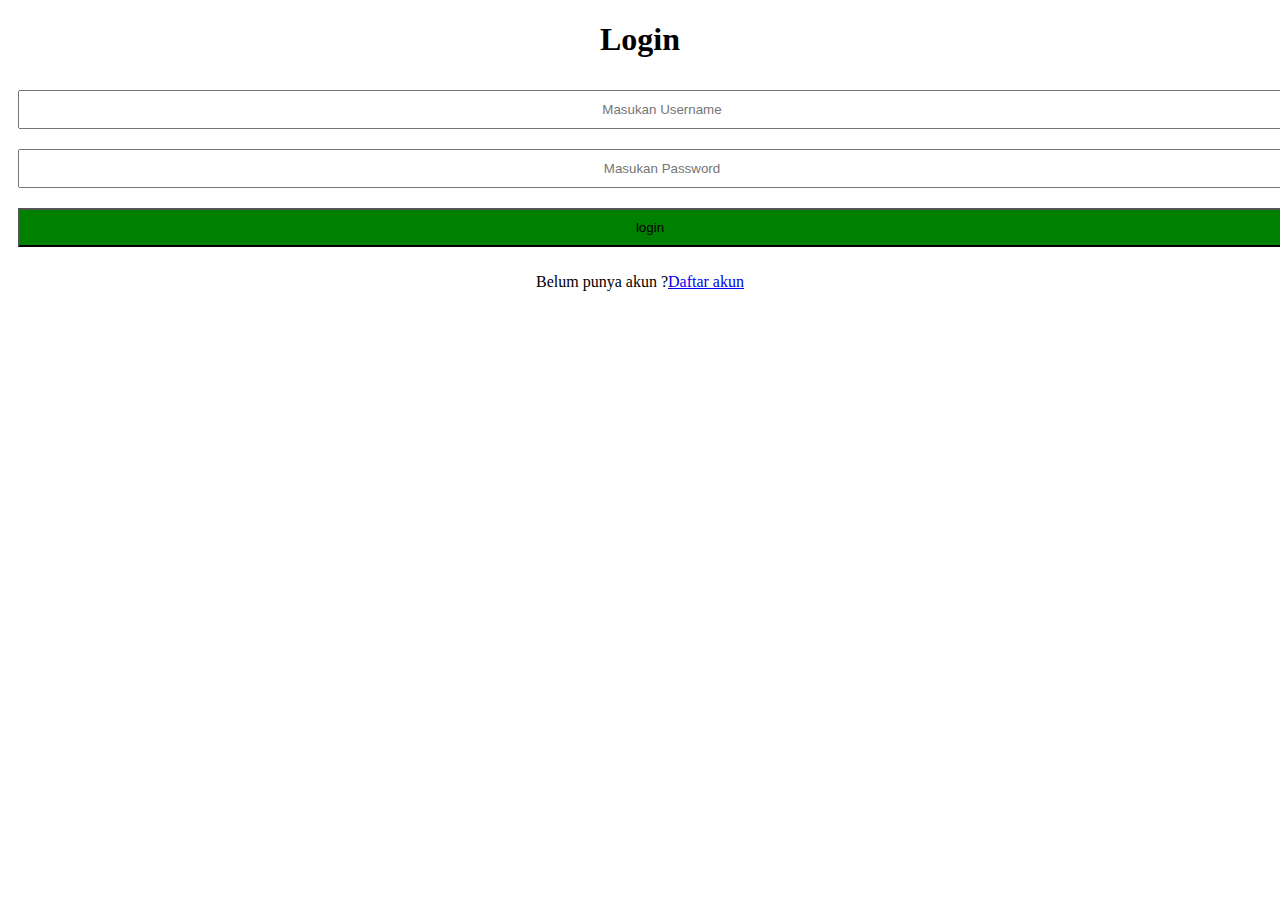
<file: index.html>
<!DOCTYPE html>
<html>
        <head>
            <h1 style="text-align: center">Login</h1>
        </head>
        <body>
            <div>
                <form>
            <input type="text" placeholder="Masukan Username" style="width: 100%; padding: 10px; margin: 10px; text-align: center" required /> <br />
            <input type="text" placeholder="Masukan Password" style="width: 100%; padding: 10px; margin: 10px; text-align: center" required />
            <button type="submit" style="background-color: green; padding: 10px; margin: 10px; width: 100%">login</button><br />
            <p style="text-align: center">Belum punya akun ?<a class="" href="#" style="text-align: center">Daftar akun</a></p>
                </form>
            </div>
        </body>
    </html>
</file>
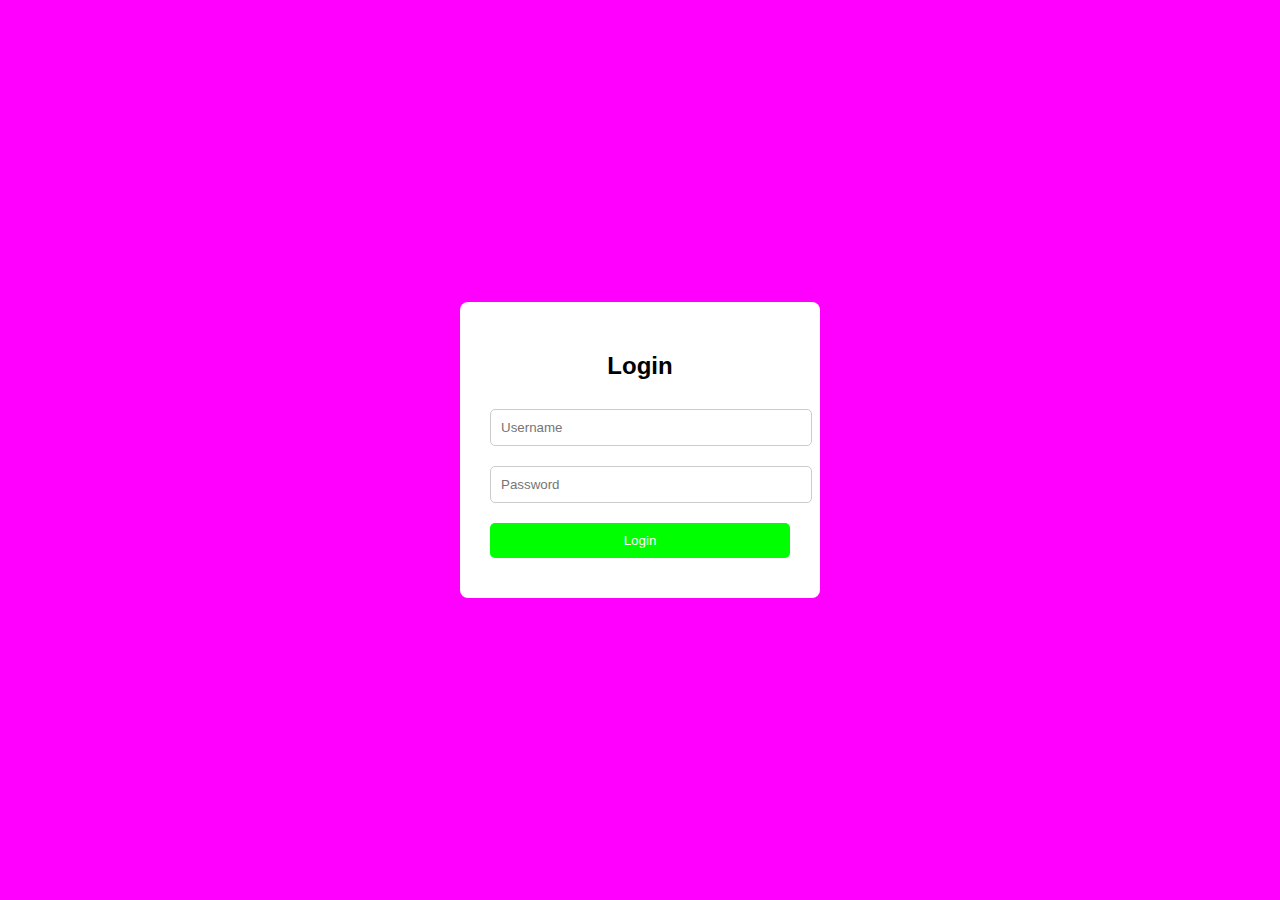
<file: 8 agustus.html>
<!DOCTYPE html>
<html lang="id">
        <head>
            <title>Login</title>
            <style>
                body {
                    font-family: Arial, sans-serif;
                    background-color: #FF00FF;
                    margin: 0;
                    padding: 0;
                    display: flex;
                    justify-content: center;
                    align-items: center;
                    height: 100vh;
                }
                .login-container {
                    background-color: white;
                    padding: 30px;
                    border-radius: 8px;
                    width: 300px;
                    text-align: center;
                }
                
                input, button {
                    width: 100%;
                    padding: 10px;
                    margin: 10px 0;
                    border-radius: 5px;
                    border: 1px solid #ccc;
                }
                
                button {
                    width: 100%;
                    padding: 10px;
                    background-color: #00FF00;
                    color: white;
                    border: none;
                    border-radius: 5px;
                    cursor: pointer;
                }
                
                button:hover {
                    background: #28a745;
                    color: black;
                    border: none;
                    cursor: pointer;
                }
                .hidden {
                    display: none;
                }
                .error {
                    color: red;
                    font-size: 14px;
                    margin-top: -5px;
                }
            </style>
        </head>
        <body>
                
            <div class="login-container" id="LoginBox">
                <h2>Login</h2>
                    <input type="text" id="username" placeholder="Username" />
                    <input type="password" id="password" placeholder="Password" />
                    <div id="errorMsg" class="error hidden"></div>
                    <button onclick="login()">Login</button>
            </div>
            
                <div class="Login-container hidden" id="welcomeBox">
                    <h2>Selamat Datang</h2>
                    <p id="welcomeUser"></p>
                    <button onclick="Logout()">Logout</button>
                </div>
                
                <script>
                    const user = "gadzala";
                    const pass = "123";
                    
                    if (localStorage.getItem("LoginUser")) {
                        showWelcome(localStorage.getItem("LoginUser"));
                    }
                    
            
                    
                    function login() {
                        const uname = document.getElementById("username").value.trim();
                        const pwd = document.getElementById("password").value.trim();
                        const errorMsg = document.getElementById("errorMsg");
                    
                    
                        if (!uname || !pwd) {
                            errorMsg.textContent = "Username dan password wajib diisi."
                            errorMsg.classList.remove("hidden")
                            retun;
                        }
                        
                        if (uname === user && pwd === pass) { 
                            localStorage.setitem("loginUser", uname);
                            showWelcome(uname);
                        } else { 
                            errorMsg.textContent "Username atau password salah."; 
                            errorMsg.classList.remove("hidden");
                        }
                    }
                        function logout() {
                            localStorage.removeltem("loginUser"); 
                            document.getElementById("loginBox").classList.remove("hidden"); 
                            document.getElementById("welcomeBox").classList.add("hidden"); 
                            document.getElementById("errorMsg").classList.add("hidden"); 
                            document.getElementById("username").value = ""; 
                            document.getElementById("password").value"";

                        function showWelcome(name) { 
                            document.getElementById("loginBox").classList.add("hidden"); 
                            document.getElementById("welcomeBox").classList.remove("hidden"); 
                            document.getElementById("welcomeUser").textContent = 'Halo, ${name}';
                            
                            
                        }
                    </script>
        </body>
    </html>
</file>
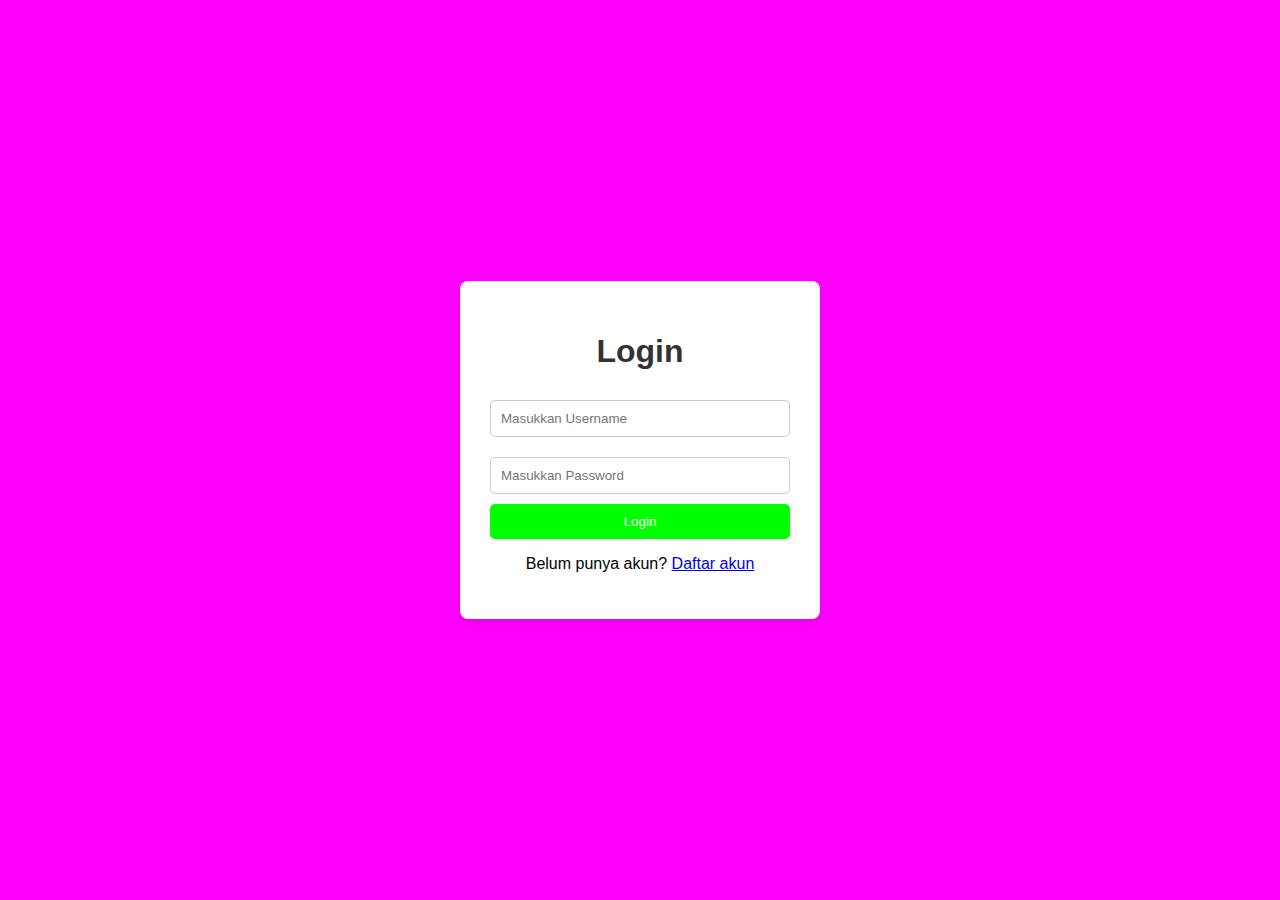
<file: index (1).html>
<!DOCTYPE html>
<html lang="id">
        <head>
            <title>Login</title>
            <style>
                body {
                    font-family: Arial, sans-serif;
                    background-color: #FF00FF;
                    margin: 0;
                    padding: 0;
                    display: flex;
                    justify-content: center;
                    align-items: center;
                    height: 100vh;
                }
                .login-container {
                    background-color: white;
                    padding: 30px;
                    border-radius: 8px;
                    box-shadow: 0 4px 8px rgba(0, 0, 0, 0.1);
                    width: 300px;
                    text-align: center;
                }
                
                h1 {
                    color: #333;
                    margin-bottom: 20px;
                }
                
                input {
                    width: 100%;
                    padding: 10px;
                    margin: 10px 0;
                    border-radius: 5px;
                    border: 1px solid #ccc;
                    box-sizing: border-box;
                }
                
                button {
                    width: 100%;
                    padding: 10px;
                    background-color: #00FF00;
                    color: white;
                    border: none;
                    border-radius: 5px;
                    cursor: pointer;
                }
                
                button:hover {
                    background-color: black;
                }
            </style>
        </head>
        <body>
                
            <div class="login-container">
                <h1>Login</h1>
                <form>
                    <input type="text" placeholder="Masukkan Username" required />
                    <input type="password" placeholder="Masukkan Password" required />
                    <button type="submit">Login</button>
                    <p>Belum punya akun? <a href="#">Daftar akun</a></p>
                </form>
            </div>
        </body>
    </html>
</file>
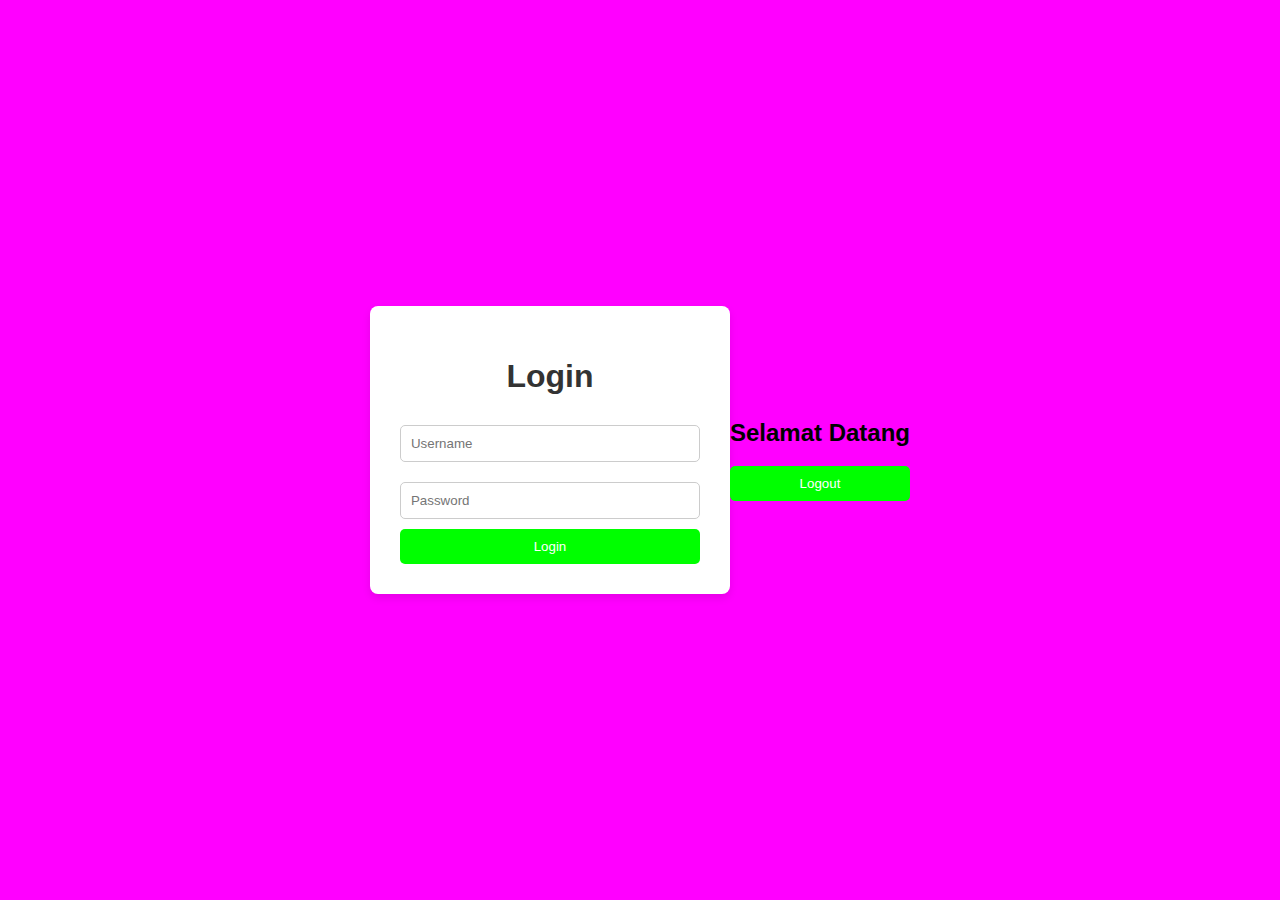
<file: index (2).html>
<!DOCTYPE html>
<html lang="id">
        <head>
            <title>Login</title>
            <style>
                body {
                    font-family: Arial, sans-serif;
                    background-color: #FF00FF;
                    margin: 0;
                    padding: 0;
                    display: flex;
                    justify-content: center;
                    align-items: center;
                    height: 100vh;
                }
                .login-container {
                    background-color: white;
                    padding: 30px;
                    border-radius: 8px;
                    box-shadow: 0 4px 8px rgba(0, 0, 0, 0.1);
                    width: 300px;
                    text-align: center;
                }
                
                h1 {
                    color: #333;
                    margin-bottom: 20px;
                }
                
                input {
                    width: 100%;
                    padding: 10px;
                    margin: 10px 0;
                    border-radius: 5px;
                    border: 1px solid #ccc;
                    box-sizing: border-box;
                }
                
                button {
                    width: 100%;
                    padding: 10px;
                    background-color: #00FF00;
                    color: white;
                    border: none;
                    border-radius: 5px;
                    cursor: pointer;
                }
                
                button:hover {
                    background-color: black;
                }
            </style>
        </head>
        <body>
                
            <div class="login-container" id="LoginBox">
                <h1>Login</h1>
                <form>
                    <input type="text" id="username" placeholder="Username" required />
                    <input type="password" id="password" placeholder="Password" required />
                    <div id="errorHsg" class="error hidden"></div>
                    <button OnClick="login()">Login</button>
            </div>
                <div class="Login-container hidden" id="welcomeBox">
                    <h2>Selamat Datang</h2>
                    <p id="welcomeUser"></p>
                    <button onclick="Logout()">Logout</button>
                </div>
                
                <script>
                    const user = "gadzala";
                    const pass = "1234";
                    
                    if (localStorage.getItem("LoginUser")) {
                        showWelcome(localStorage.getItem("LoginUser"));
                    }
                    
                    function login() {
                        const uname = document.getElementById("username").value.trim();
                        const pwd = document.getElementById("password").value.trim();
                        const errorMsg = document.getElementById("errorMsg");
                    
                    
                        if (!uname || !pwd) {
                            errorMsg.textContent = "Username dan password wajib diisi."
                            errorMsg.classList.remove("hidden")
                        }
                    </script>
                </form>
            </div>
        </body>
    </html>
</file>
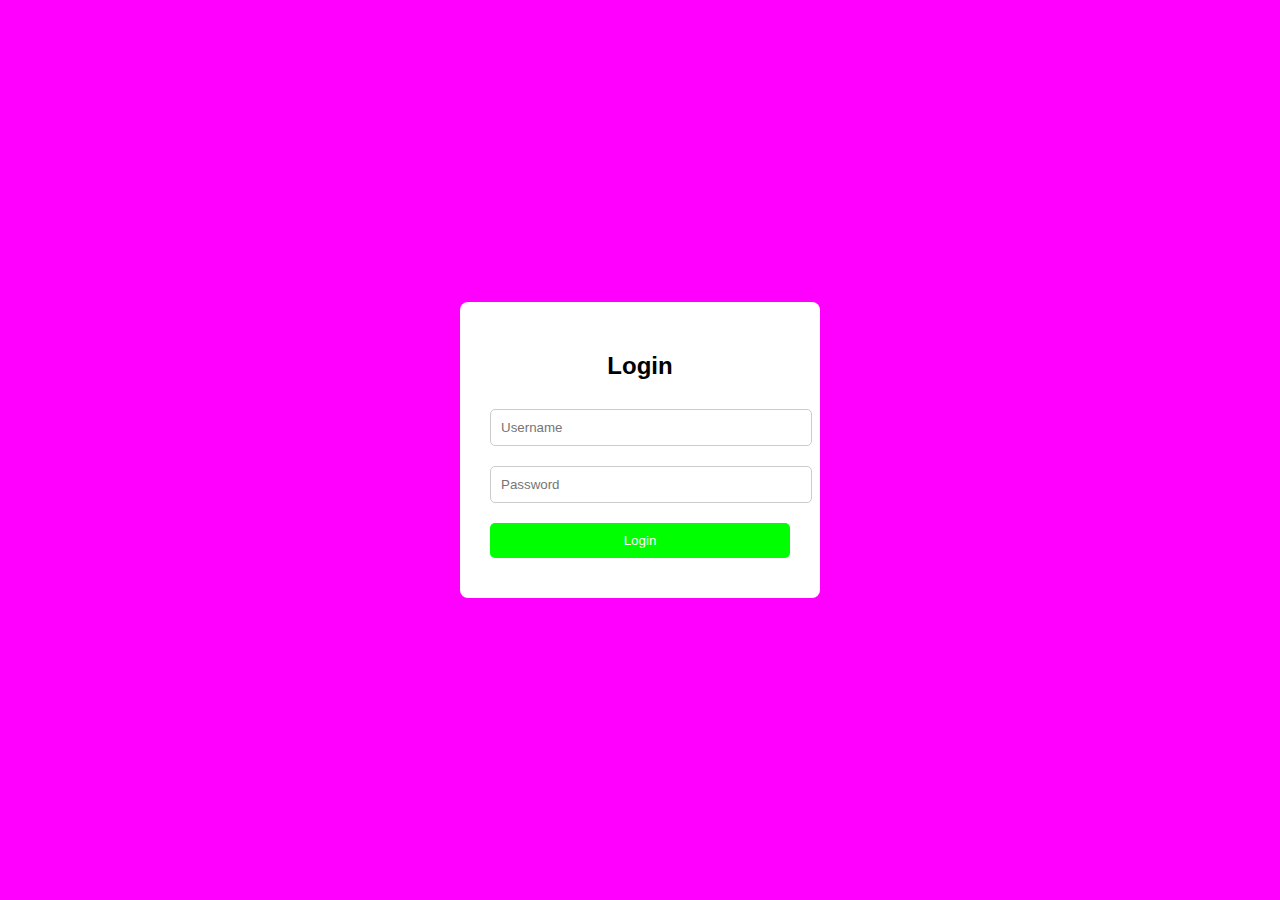
<file: index (4).html>
<!DOCTYPE html>
<html lang="id">
        <head>
            <title>Login</title>
            <style>
                body {
                    font-family: Arial, sans-serif;
                    background-color: #FF00FF;
                    margin: 0;
                    padding: 0;
                    display: flex;
                    justify-content: center;
                    align-items: center;
                    height: 100vh;
                }
                .login-container {
                    background-color: white;
                    padding: 30px;
                    border-radius: 8px;
                    width: 300px;
                    text-align: center;
                }
                
                input, button {
                    width: 100%;
                    padding: 10px;
                    margin: 10px 0;
                    border-radius: 5px;
                    border: 1px solid #ccc;
                }
                
                button {
                    width: 100%;
                    padding: 10px;
                    background-color: #00FF00;
                    color: white;
                    border: none;
                    border-radius: 5px;
                    cursor: pointer;
                }
                
                button:hover {
                    background: #28a745;
                    color: black;
                    border: none;
                    cursor: pointer;
                }
                .hidden {
                    display: none;
                }
                .error {
                    color: red;
                    font-size: 14px;
                    margin-top: -5px;
                }
            </style>
        </head>
        <body>
                
            <div class="login-container" id="LoginBox">
                <h2>Login</h2>
                    <input type="text" id="username" placeholder="Username" />
                    <input type="password" id="password" placeholder="Password" />
                    <div id="errorMsg" class="error hidden"></div>
                    <button onclick="login()">Login</button>
            </div>
            
                <div class="Login-container hidden" id="welcomeBox">
                    <h2>Selamat Datang</h2>
                    <p id="welcomeUser"></p>
                    <button onclick="Logout()">Logout</button>
                </div>
                
                <script>
                    const user = "gadzala";
                    const pass = "123";
                    
                    if (localStorage.getItem("LoginUser")) {
                        showWelcome(localStorage.getItem("LoginUser"));
                    }
                    
            
                    
                    function login() {
                        const uname = document.getElementById("username").value.trim();
                        const pwd = document.getElementById("password").value.trim();
                        const errorMsg = document.getElementById("errorMsg");
                    
                    
                        if (!uname || !pwd) {
                            errorMsg.textContent = "Username dan password wajib diisi."
                            errorMsg.classList.remove("hidden")
                            retun;
                        }
                        
                        if (uname === user && pwd === pass) { 
                            localStorage.setitem("loginUser", uname);
                            showWelcome(uname);
                        } else { 
                            errorMsg.textContent "Username atau password salah."; 
                            errorMsg.classList.remove("hidden");
                        }
                    }
                        function logout() {
                            localStorage.removeltem("loginUser"); 
                            document.getElementById("loginBox").classList.remove("hidden"); 
                            document.getElementById("welcomeBox").classList.add("hidden"); 
                            document.getElementById("errorMsg").classList.add("hidden"); 
                            document.getElementById("username").value = ""; 
                            document.getElementById("password").value"";

                        function showWelcome(name) { 
                            document.getElementById("loginBox").classList.add("hidden"); 
                            document.getElementById("welcomeBox").classList.remove("hidden"); 
                            document.getElementById("welcomeUser").textContent = 'Halo, ${name}';
                            
                            
                        }
                    </script>
        </body>
    </html>
</file>
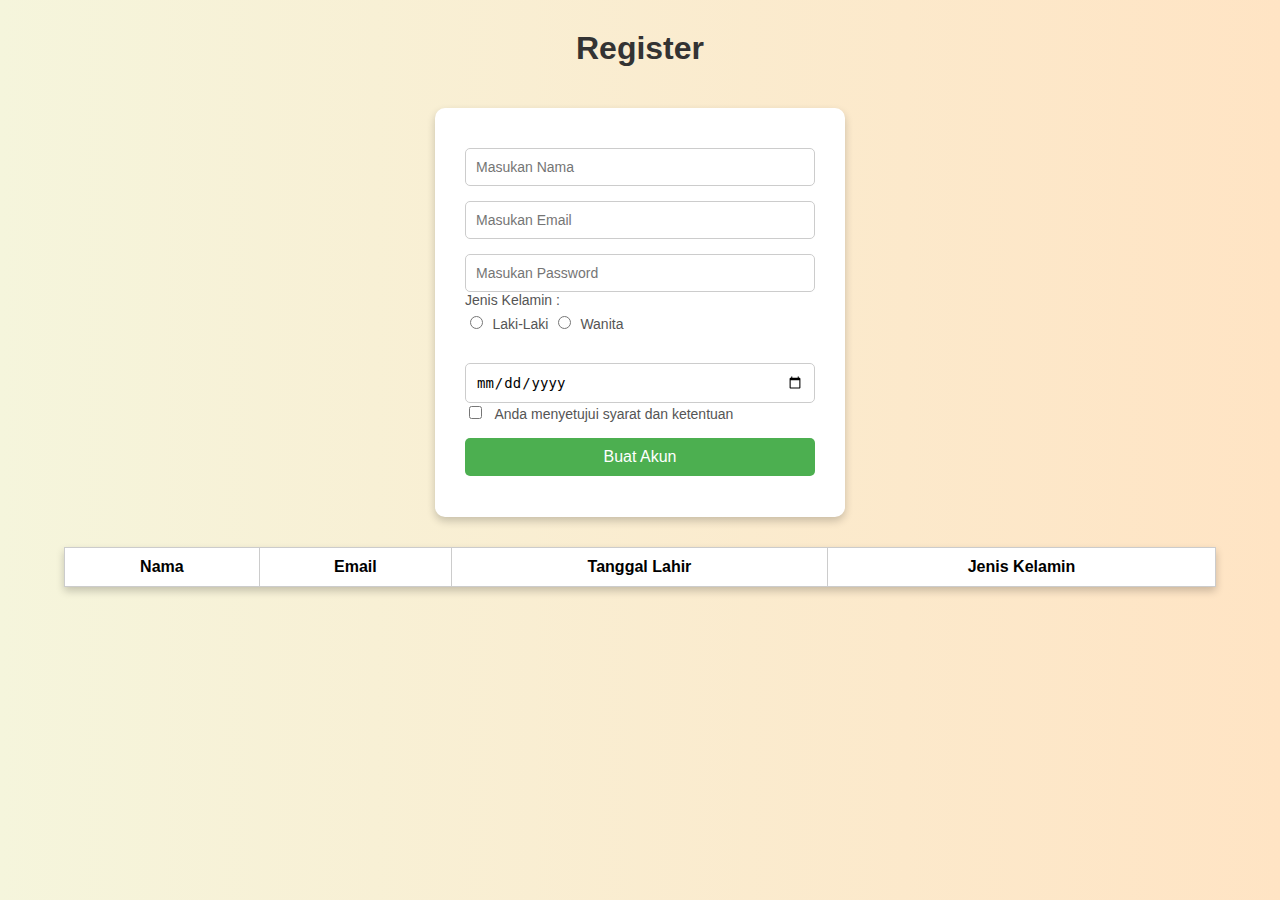
<file: login.html>
<html>
    <head>
        <title>
            Halaman Register XI-E
        </title>
        <Link rel="stylesheet" href="style.css">
    </head>
    <body>
        <h1>Register</h1>
        <div class="form-container">
            <form id="registerForm">
                <input type="text" id="nama" placeholder="Masukan Nama" required/>
                <input type="email" id="email" placeholder="Masukan Email" required/>
                <input type="password" id="password" placeholder="Masukan Password" required/>
                <label> Jenis Kelamin :</label>
                <div class="radio-group">
                    <input type="radio" name="gender" id="Laki-laki"
                    value="Laki-laki" required/>
                    <label for="Laki-laki">Laki-Laki</label>
                    <input type="radio" name="gender" id="Wanita"
                    value="Wanita" required/>
                    <label for="Wanita">Wanita</label>
                    </div>
                    <input type="date" id="tanggal" required/>
                    <div class="checkbox-group">
                        <input type="checkbox" id="setuju" required/>
                        <label for="setuju">Anda menyetujui syarat dan ketentuan</label>
                    </div>
                    <button type="submit">Buat Akun</button>
            
            </form>
        </div>
        <table id="dataTable">
            <thead>
                <tr>
                    <th>Nama</th>
                    <th>Email</th>
                    <th>Tanggal Lahir</th>
                    <th>Jenis Kelamin</th>
                </tr>
            </thead>
            <tbody>
            
            </tbody>
        </table>
        
    </body>
</html>
</file>
<file: style.css>
body {
    font-family: Arial, sans-serif;
    background: linear-gradient(to right, #F5F5DC, #FFE4C4);
    margin: 0;
    padding:0;
    display: flex;
    flex-direction: column;
    align-items: center;
}

h1 {
    text-align : center;
    margin-top: 30px;
    color: #333;
}
.form-container{
    background: white;
    padding: 25px 30px;
    margin-top: 20px;
    width: 350px;
    border-radius: 10px;
    box-shadow: 0px 4px 8px rgba(0, 0, 0, 0.2); 
}
form {
  display: flex;
  flex-direction: column;
  
}
input[type="text"],
input[type="email"],
input[type="password"],
input[type="date"]{
  margin-top: 15px;
  padding: 10px;
  border: 1px solid #ccc;
  border-radius: 5px;
  font-size: 14px;
}
label {
  font-size: 14px;
  margin-bottom: 5px;
  color: #555;
}
.radio-group,
.checkbox-group{
  margin-bottom: 15px;
}
.radio-group input{
  margin-right: 5px;
}
.checkbox-group input{
  margin-right: 8px;
}
button {
  background-color: #4caf50;
  color: white;
  padding: 10px;
  border: none;
  border-radius: 5px;
  font-size: 16px;
  transition: background-color 0.3s ease;
}
button:hover{
  background-color: #45a049;
}

table{
  width: 90%;
  margin-top: 30px;
  border-collapse: collapse;
  background-color: white;
  box-shadow: 0px 4px 8px rgba(0,0,0,0.2);  
}
th, td{
  border: 1px solid #ccc;
  padding: 10px;
  text-align: center;
}
th{
  background-color: linear-gradient
  (to bottom, #74ebd5, #D6F527);
}
tr:ntn-child(even) {
  background-color: #f9f9f9;
}
</file>
